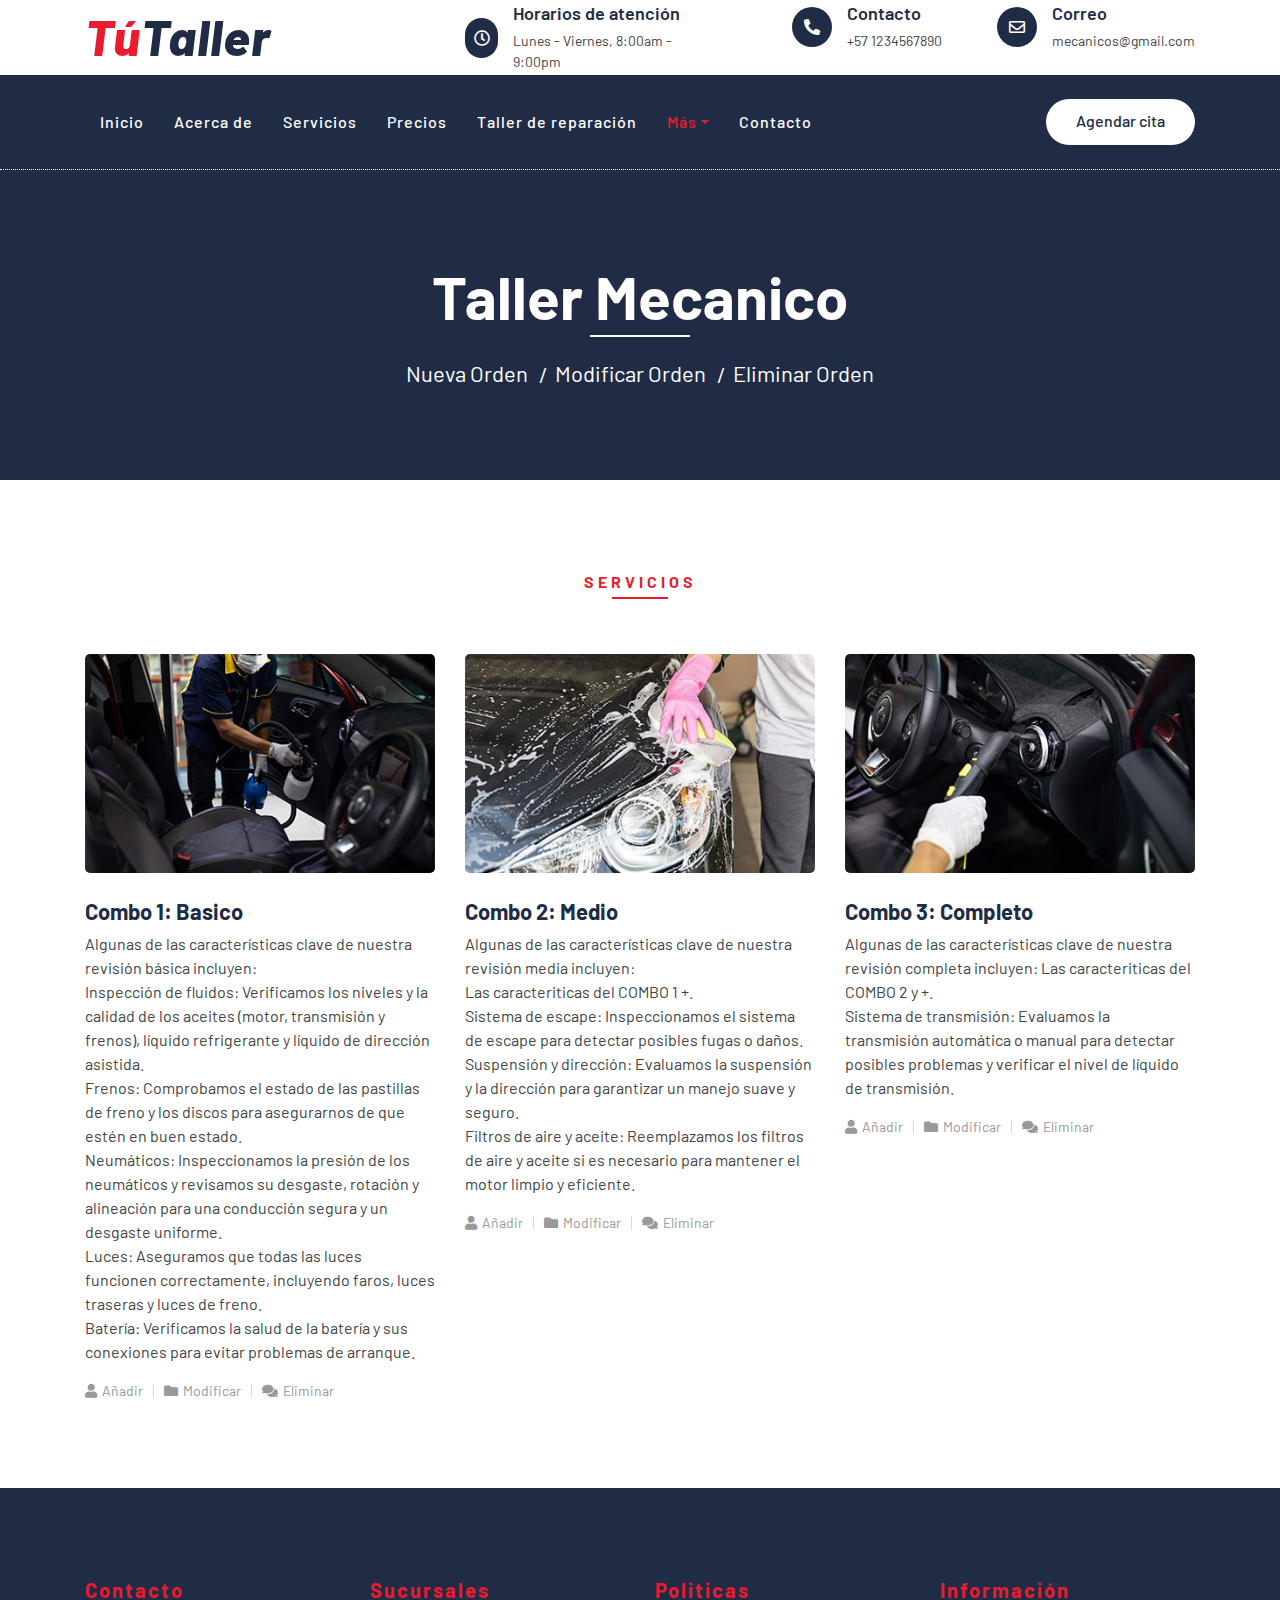
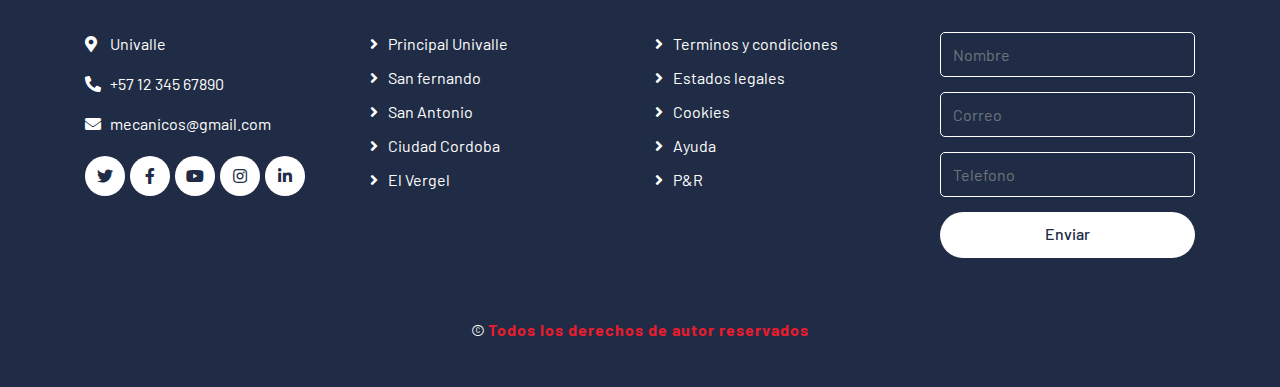
<file: static/JefeDeTaller/JefeDeTaller.html>
<!DOCTYPE html>
<html lang="en">
    <head>
        <meta charset="utf-8">
        <title>Taller de reparación</title>
        <meta content="width=device-width, initial-scale=1.0" name="viewport">
        <meta content="Free Website Template" name="keywords">
        <meta content="Free Website Template" name="description">

        <!-- Favicon -->
        <link href="img/favicon.ico" rel="icon">

        <!-- Google Font -->
        <link href="https://fonts.googleapis.com/css2?family=Barlow:wght@400;500;600;700;800;900&display=swap" rel="stylesheet"> 
        
        <!-- CSS Libraries -->
        <link href="https://stackpath.bootstrapcdn.com/bootstrap/4.4.1/css/bootstrap.min.css" rel="stylesheet">
        <link href="https://cdnjs.cloudflare.com/ajax/libs/font-awesome/5.10.0/css/all.min.css" rel="stylesheet">
        <link href="lib/flaticon/font/flaticon.css" rel="stylesheet">
        <link href="lib/animate/animate.min.css" rel="stylesheet">
        <link href="lib/owlcarousel/assets/owl.carousel.min.css" rel="stylesheet">

        <!-- Template Stylesheet -->
        <link href="css/style.css" rel="stylesheet">
    </head>

    <body>
        <!-- Top Bar Start -->
        <div class="top-bar">
            <div class="container">
                <div class="row align-items-center">
                    <div class="col-lg-4 col-md-12">
                        <div class="logo">
                            <a href="blog.html">
                                <h1>Tú<span>Taller </span></h1>
                                <!-- <img src="img/logo.jpg" alt="Logo"> -->
                            </a>
                        </div>
                    </div>
                    <div class="col-lg-8 col-md-7 d-none d-lg-block">
                        <div class="row">
                            <div class="col-4">
                                <div class="top-bar-item">
                                    <div class="top-bar-icon">
                                        <i class="far fa-clock"></i>
                                    </div>
                                    <div class="top-bar-text">
                                        <h3>Horarios de atención</h3>
                                        <p>Lunes - Viernes, 8:00am - 9:00pm</p>
                                    </div>
                                </div>
                            </div>
                            <div class="col-4">
                                <div class="top-bar-item">
                                    <div class="top-bar-icon">
                                        <i class="fa fa-phone-alt"></i>
                                    </div>
                                    <div class="top-bar-text">
                                        <h3>Contacto</h3>
                                        <p>+57 1234567890</p>
                                    </div>
                                </div>
                            </div>
                            <div class="col-4">
                                <div class="top-bar-item">
                                    <div class="top-bar-icon">
                                        <i class="far fa-envelope"></i>
                                    </div>
                                    <div class="top-bar-text">
                                        <h3>Correo</h3>
                                        <p>mecanicos@gmail.com</p>
                                    </div>
                                </div>
                            </div>
                        </div>
                    </div>
                </div>
            </div>
        </div>
        <!-- Top Bar End -->

        <!-- Nav Bar Start -->
        <div class="nav-bar">
            <div class="container">
                <nav class="navbar navbar-expand-lg bg-dark navbar-dark">
                    <a href="#" class="navbar-brand">MENU</a>
                    <button type="button" class="navbar-toggler" data-toggle="collapse" data-target="#navbarCollapse">
                        <span class="navbar-toggler-icon"></span>
                    </button>

                    <div class="collapse navbar-collapse justify-content-between" id="navbarCollapse">
                        <div class="navbar-nav mr-auto">
                            <a href="blog.html" class="nav-item nav-link">Inicio</a>
                            <a href="blog.html" class="nav-item nav-link">Acerca de</a>
                            <a href="blog.html" class="nav-item nav-link">Servicios</a>
                            <a href="blog.html" class="nav-item nav-link">Precios</a>
                            <a href="blog.html" class="nav-item nav-link">Taller de reparación</a>
                            <div class="nav-item dropdown">
                                <a href="#" class="nav-link dropdown-toggle active" data-toggle="dropdown">Más</a>
                                <div class="dropdown-menu">
                                    <a href="blog.html" class="dropdown-item">Vehiculos</a>
                                    <a href="blog.html" class="dropdown-item">Repuestos</a>
                                    <a href="blog.html" class="dropdown-item">Mecanicos</a>
                                    <a href="blog.html" class="dropdown-item">Estado del Vehiculo</a>
                                </div>
                            </div>
                            <a href="blog.html" class="nav-item nav-link">Contacto</a>
                        </div>
                        <div class="ml-auto">
                            <a class="btn btn-custom" href="#">Agendar cita</a>
                        </div>
                    </div>
                </nav>
            </div>
        </div>
        <!-- Nav Bar End -->
        
        
        <!-- Page Header Start -->
        <div class="page-header">
            <div class="container">
                <div class="row">
                    <div class="col-12">
                        <h2>Taller Mecanico</h2>
                    </div>
                    <div class="col-12">
                        <a href="">Nueva Orden</a>
                        <a href="">Modificar Orden</a>
                        <a href="">Eliminar Orden</a>
                    </div>
                </div>
            </div>
        </div>
        <!-- Page Header End -->
        
        
        <!-- Blog Start -->
        <div class="blog">
            <div class="container">
                <div class="section-header text-center">
                    <p>Servicios</p>
                    <h2></h2>
                </div>
                <div class="row">
                    <div class="col-lg-4">
                        <div class="blog-item">
                            <div class="blog-img">
                                <img src="img/blog-1.jpg" alt="Image">
                                <div class="meta-date">
                                    <span>01</span>
                                    <strong>Jan</strong>
                                    <span>2045</span>
                                </div>
                            </div>
                            <div class="blog-text">
                                <h3><a href="#">Combo 1: Basico</a></h3>
                                <p>
                                 Algunas de las características clave de nuestra revisión básica incluyen:<br>
                                 Inspección de fluidos: Verificamos los niveles y la calidad de los aceites (motor, transmisión y frenos), líquido refrigerante y líquido de dirección asistida.<br>
                                 Frenos: Comprobamos el estado de las pastillas de freno y los discos para asegurarnos de que estén en buen estado.<br>
                                 Neumáticos: Inspeccionamos la presión de los neumáticos y revisamos su desgaste, rotación y alineación para una conducción segura y un desgaste uniforme.<br>
                                 Luces: Aseguramos que todas las luces funcionen correctamente, incluyendo faros, luces traseras y luces de freno.<br>
                                 Batería: Verificamos la salud de la batería y sus conexiones para evitar problemas de arranque.<br>
                                </p>
                            </div>
                            <div class="blog-meta">
                                <p><i class="fa fa-user"></i><a href="">Añadir</a></p>
                                <p><i class="fa fa-folder"></i><a href="">Modificar</a></p>
                                <p><i class="fa fa-comments"></i><a href="">Eliminar</a></p>
                            </div>
                        </div>
                    </div>
                    <div class="col-lg-4">
                        <div class="blog-item">
                            <div class="blog-img">
                                <img src="img/blog-2.jpg" alt="Image">
                                <div class="meta-date">
                                    <span>01</span>
                                    <strong>Jan</strong>
                                    <span>2045</span>
                                </div>
                            </div>
                            <div class="blog-text">
                                <h3><a href="#">Combo 2: Medio </a></h3>
                                <p>
                                    Algunas de las características clave de nuestra revisión media incluyen:<br>
                                    Las caracteriticas del COMBO 1 +. <br>
                                    Sistema de escape: Inspeccionamos el sistema de escape para detectar posibles fugas o daños.<br>
                                    Suspensión y dirección: Evaluamos la suspensión y la dirección para garantizar un manejo suave y seguro.<br>
                                    Filtros de aire y aceite: Reemplazamos los filtros de aire y aceite si es necesario para mantener el motor limpio y eficiente.<br>
                                </p>
                            </div>
                            <div class="blog-meta">
                                <p><i class="fa fa-user"></i><a href="">Añadir</a></p>
                                <p><i class="fa fa-folder"></i><a href="">Modificar</a></p>
                                <p><i class="fa fa-comments"></i><a href="">Eliminar</a></p>
                            </div>
                        </div>
                    </div>
                    <div class="col-lg-4">
                        <div class="blog-item">
                            <div class="blog-img">
                                <img src="img/blog-3.jpg" alt="Image">
                                <div class="meta-date">
                                    <span>01</span>
                                    <strong>Jan</strong>
                                    <span>2045</span>
                                </div>
                            </div>
                            <div class="blog-text">
                                <h3><a href="#">Combo 3: Completo</a></h3>
                                <p>
                                    Algunas de las características clave de nuestra revisión completa incluyen:
                                    Las caracteriticas del COMBO 2 y +. <br>
                                    Sistema de transmisión: Evaluamos la transmisión automática o manual para detectar posibles problemas y verificar el nivel de líquido de transmisión.<br>
                                </p>
                            </div>
                            <div class="blog-meta">
                                <p><i class="fa fa-user"></i><a href="">Añadir</a></p>
                                <p><i class="fa fa-folder"></i><a href="">Modificar</a></p>
                                <p><i class="fa fa-comments"></i><a href="">Eliminar</a></p>
                            </div>
                        </div>
                    </div>
                    
                <div class="row">
                    <div class="col-12">
                        <ul class="pagination justify-content-center">
                        </ul> 
                    </div>
                </div>
            </div>
        </div>
        <!-- Blog End -->


        <!-- Footer Start -->
        <div class="footer">
            <div class="container">
                <div class="row">
                    <div class="col-lg-3 col-md-6">
                        <div class="footer-contact">
                            <h2>Contacto</h2>
                            <p><i class="fa fa-map-marker-alt"></i>Univalle </p>
                            <p><i class="fa fa-phone-alt"></i>+57 12 345 67890</p>
                            <p><i class="fa fa-envelope"></i>mecanicos@gmail.com</p>
                            <div class="footer-social">
                                <a class="btn" href=""><i class="fab fa-twitter"></i></a>
                                <a class="btn" href=""><i class="fab fa-facebook-f"></i></a>
                                <a class="btn" href=""><i class="fab fa-youtube"></i></a>
                                <a class="btn" href=""><i class="fab fa-instagram"></i></a>
                                <a class="btn" href=""><i class="fab fa-linkedin-in"></i></a>
                            </div>
                        </div>
                    </div>
                    <div class="col-lg-3 col-md-6">
                        <div class="footer-link">
                            <h2>Sucursales</h2>
                            <a href="">Principal Univalle</a>
                            <a href="">San fernando</a>
                            <a href="">San Antonio</a>
                            <a href="">Ciudad Cordoba</a>
                            <a href="">El Vergel</a>
                        </div>
                    </div>
                    <div class="col-lg-3 col-md-6">
                        <div class="footer-link">
                            <h2>Politicas</h2>
                            <a href="">Terminos y condiciones</a>
                            <a href="">Estados legales</a>
                            <a href="">Cookies</a>
                            <a href="">Ayuda</a>
                            <a href="">P&R</a>
                        </div>
                    </div>
                    <div class="col-lg-3 col-md-6">
                        <div class="footer-newsletter">
                            <h2>Información</h2>
                            <form>
                                <input class="form-control" placeholder="Nombre">
                                <input class="form-control" placeholder="Correo">
                                <input class="form-control" placeholder="Telefono">
                                <button class="btn btn-custom">Enviar</button>
                            </form>
                        </div>
                    </div>
                </div>
            </div>
            <div class="container copyright">
                <p>&copy; <a href="#">Todos los derechos de autor reservados</a></p>
            </div>
        </div>
        <!-- Footer End -->
        
        <!-- Back to top button -->
        <a href="#" class="back-to-top"><i class="fa fa-chevron-up"></i></a>
        
        <!-- Pre Loader -->
        <div id="loader" class="show">
            <div class="loader"></div>
        </div>

        <!-- JavaScript Libraries -->
        <script src="https://code.jquery.com/jquery-3.4.1.min.js"></script>
        <script src="https://stackpath.bootstrapcdn.com/bootstrap/4.4.1/js/bootstrap.bundle.min.js"></script>
        <script src="lib/easing/easing.min.js"></script>
        <script src="lib/owlcarousel/owl.carousel.min.js"></script>
        <script src="lib/waypoints/waypoints.min.js"></script>
        <script src="lib/counterup/counterup.min.js"></script>
        
        <!-- Contact Javascript File -->
        <script src="mail/jqBootstrapValidation.min.js"></script>
        <script src="mail/contact.js"></script>

        <!-- Template Javascript -->
        <script src="js/main.js"></script>
    </body>
</html>
</file>
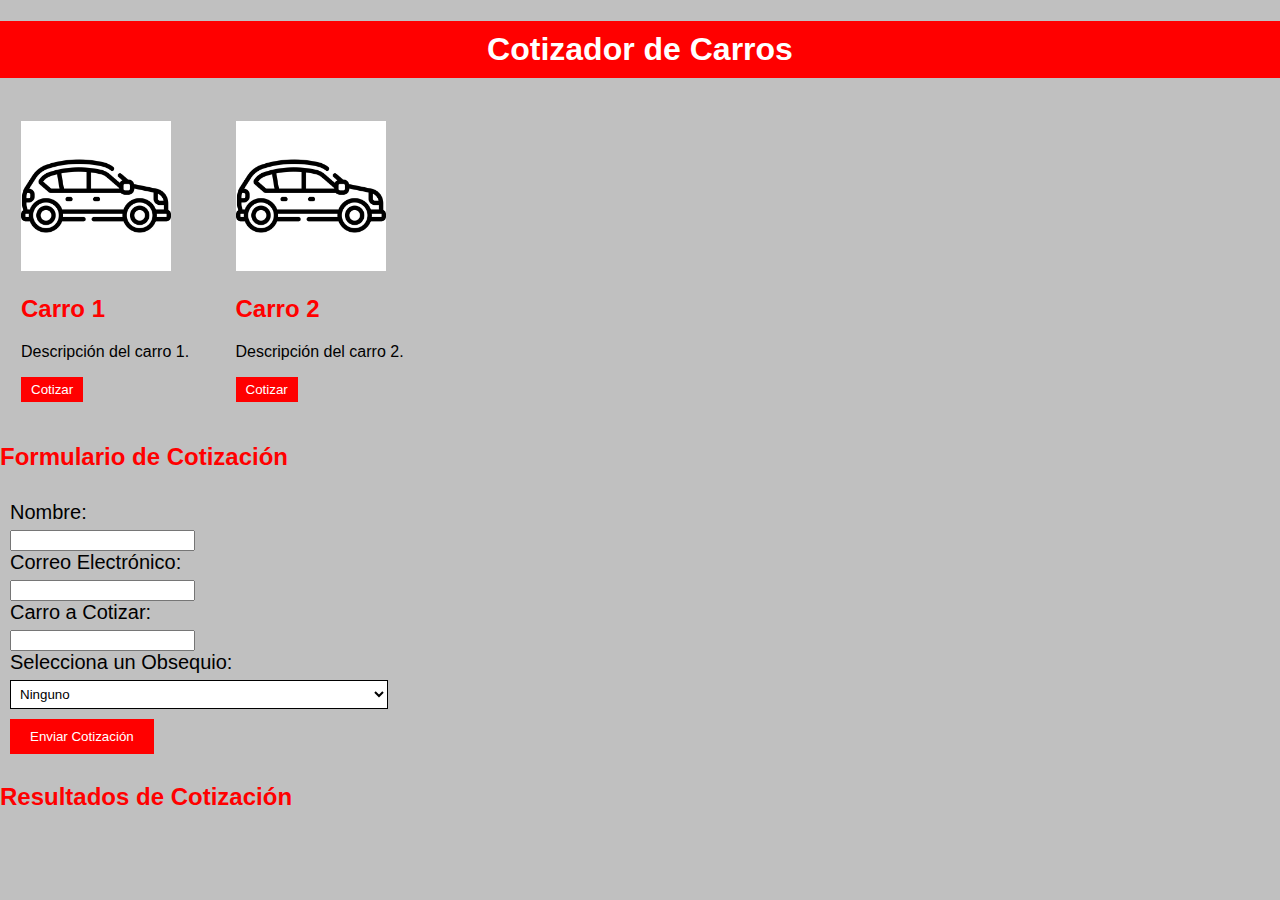
<file: static/pagina Vendedor/pagVendedor.html>
<!DOCTYPE html>
<html>
<head>
    <meta charset="UTF-8">
    <title>Cotizador de Carros</title>
    <link rel="stylesheet" type = "text/css" href="estilo.css">
<body>
    <h1>Cotizador de Carros</h1>

    <!-- Listado de carros con imágenes -->
    <div class="carro">
        <img src="imagenes/carro.jpg" alt="Carro 1">
        <h2>Carro 1</h2>
        <p>Descripción del carro 1.</p>
        <button onclick="cotizar('Carro 1')">Cotizar</button>
    </div>

    <div class="carro">
        <img src="imagenes/carro.jpg" alt="Carro 2">
        <h2>Carro 2</h2>
        <p>Descripción del carro 2.</p>
        <button onclick="cotizar('Carro 2')">Cotizar</button>
    </div>

    <!-- Formulario de cotización -->
    <h2>Formulario de Cotización</h2>
    <form id="cotizacionForm">
        <label for="nombre">Nombre:</label>
        <input type="text" id="nombre" name="nombre" required><br>

        <label for="correo">Correo Electrónico:</label>
        <input type="email" id="correo" name="correo" required><br>

        <label for="carro">Carro a Cotizar:</label>
        <input type="text" id="carroCotizar" name="carroCotizar" readonly><br>

        <!-- Lista desplegable de obsequios -->
        <label for="obsequio">Selecciona un Obsequio:</label>
        <select id="obsequio" name="obsequio">
            <option value="Ninguno">Ninguno</option>
            <option value="Descuento en Accesorios">Descuento en Accesorios</option>
            <option value="Mantenimiento Gratuito por 1 Año">Mantenimiento Gratuito por 1 Año</option>
            <option value="Tarjeta de Combustible">Tarjeta de Combustible</option>
        </select><br>

        <button type="submit">Enviar Cotización</button>
    </form>

    <!-- Resultados de Cotización -->
    <h2>Resultados de Cotización</h2>
    <div id="resultadoCotizacion"></div>

    <script>
        function cotizar(carro) {
            document.getElementById("carroCotizar").value = carro;
        }

        document.getElementById("cotizacionForm").addEventListener("submit", function(event) {
            event.preventDefault();

            const nombre = document.getElementById("nombre").value;
            const correo = document.getElementById("correo").value;
            const carroCotizar = document.getElementById("carroCotizar").value;
            const obsequio = document.getElementById("obsequio").value; // Obtener el obsequio seleccionado

            // Puedes agregar aquí la lógica para enviar la cotización por correo o almacenarla en una base de datos

            const resultadoCotizacion = `Nombre: ${nombre}, Correo Electrónico: ${correo}, Carro a Cotizar: ${carroCotizar}, Obsequio: ${obsequio}`;

            // Mostrar el resultado de la cotización en la página
            document.getElementById("resultadoCotizacion").innerHTML = resultadoCotizacion;
        });
    </script>
</body>
<html>
</file>
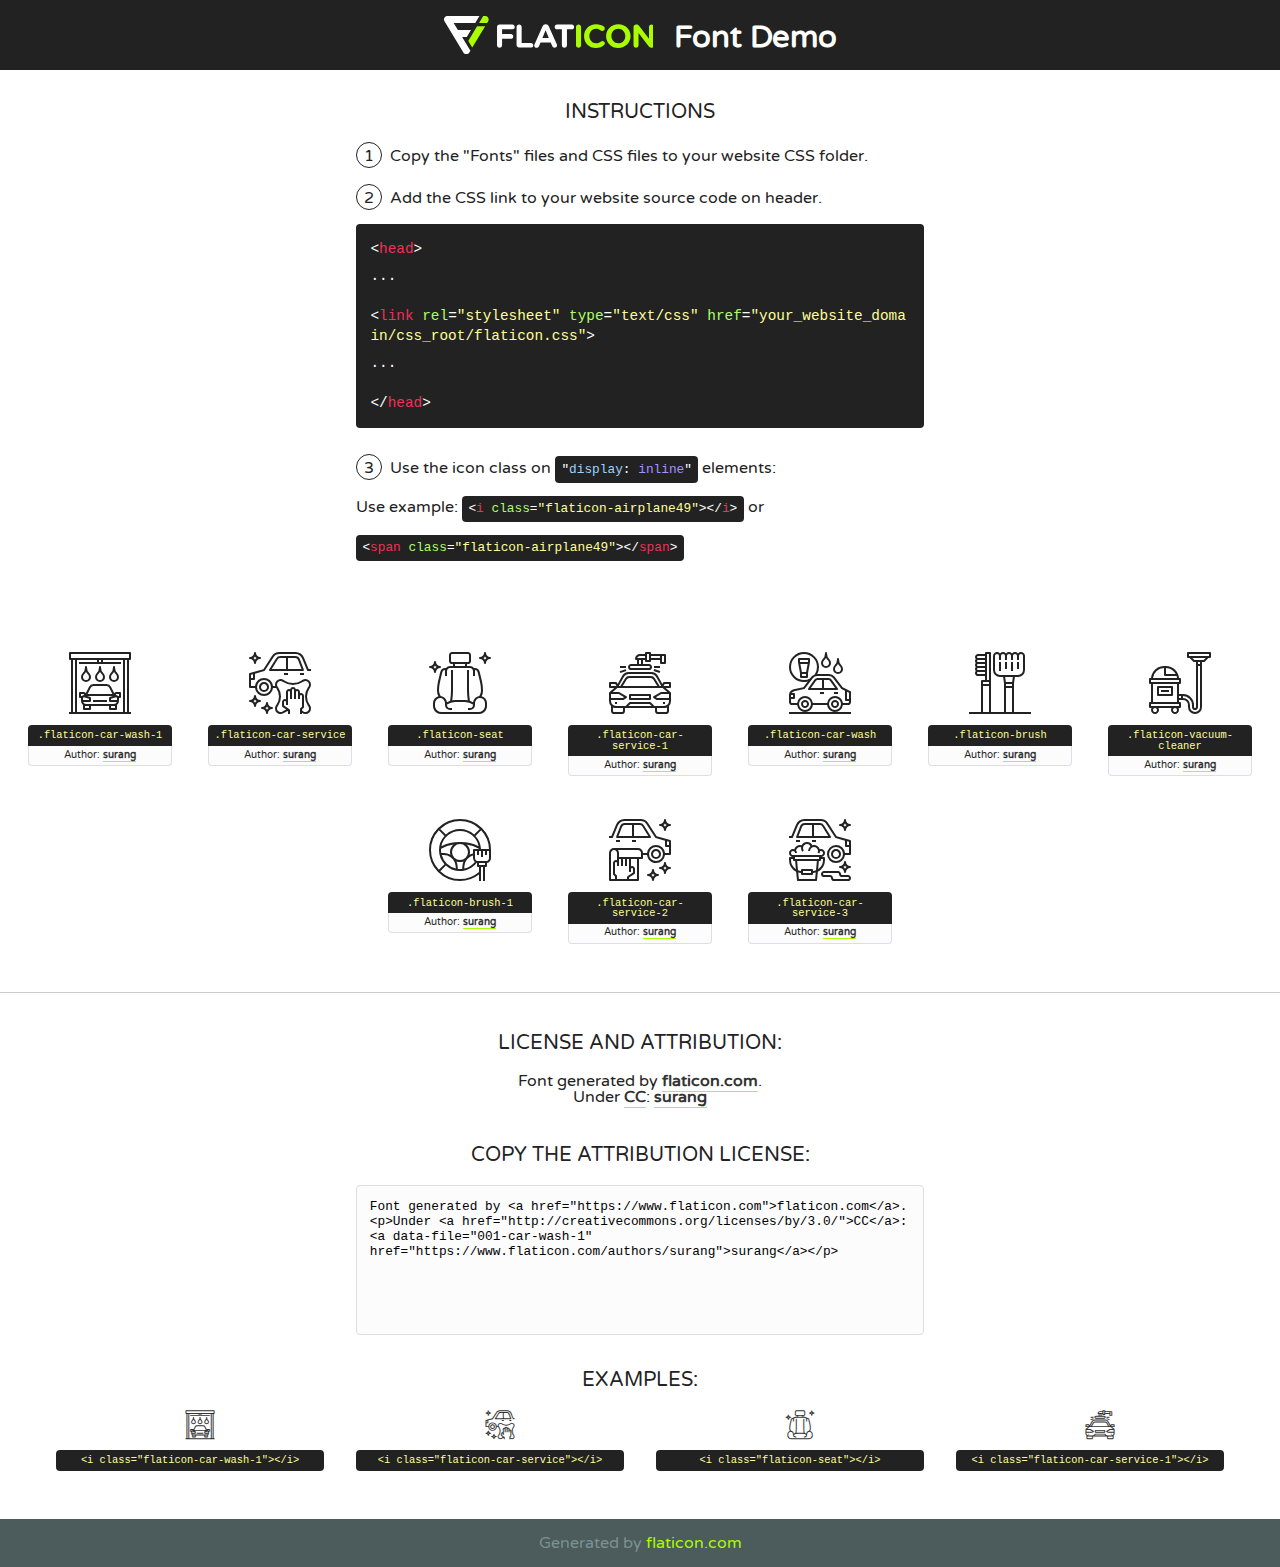
<file: static/JefeDeTaller/lib/flaticon/font/flaticon.html>
<!DOCTYPE html>
<!--
  Flaticon icon font: Flaticon
  Creation date: 11/10/2020 08:08
-->
<html>
<!DOCTYPE html>
<html>

<head>
    <title>Flaticon WebFont</title>
    <link href="http://fonts.googleapis.com/css?family=Varela+Round" rel="stylesheet" type="text/css" />
    <link rel="stylesheet" type="text/css" href="flaticon.css">
    <meta charset="UTF-8">
    <style>
    html, body, div, span, applet, object, iframe,
    h1, h2, h3, h4, h5, h6, p, blockquote, pre,
    a, abbr, acronym, address, big, cite, code,
    del, dfn, em, img, ins, kbd, q, s, samp,
    small, strike, strong, sub, sup, tt, var,
    b, u, i, center,
    dl, dt, dd, ol, ul, li,
    fieldset, form, label, legend,
    table, caption, tbody, tfoot, thead, tr, th, td,
    article, aside, canvas, details, embed, 
    figure, figcaption, footer, header, hgroup, 
    menu, nav, output, ruby, section, summary,
    time, mark, audio, video {
        margin: 0;
        padding: 0;
        border: 0;
        font-size: 100%;
        font: inherit;
        vertical-align: baseline;
    }
    /* HTML5 display-role reset for older browsers */
    article, aside, details, figcaption, figure, 
    footer, header, hgroup, menu, nav, section {
        display: block;
    }
    body {
        line-height: 1;
    }
    ol, ul {
        list-style: none;
    }
    blockquote, q {
        quotes: none;
    }
    blockquote:before, blockquote:after,
    q:before, q:after {
        content: '';
        content: none;
    }
    table {
        border-collapse: collapse;
        border-spacing: 0;
    }
    body {
        font-family: 'Varela Round', Helvetica, Arial, sans-serif;
        font-size: 16px;
        color: #222;
    }
    a {
        color: #333;
        border-bottom: 1px solid #a9fd00;
        font-weight: bold;
        text-decoration: none;
    }
    * {
        -moz-box-sizing: border-box;
        -webkit-box-sizing: border-box;
        box-sizing: border-box;
        margin: 0;
        padding: 0;
    }
    [class^="flaticon-"]:before, [class*=" flaticon-"]:before, [class^="flaticon-"]:after, [class*=" flaticon-"]:after {
        font-family: Flaticon;
        font-size: 30px;
        font-style: normal;
        margin-left: 20px;
        color: #333;
    }
    .wrapper {
        max-width: 600px;
        margin: auto;
        padding: 0 1em;
    }
    .title {
        font-size: 1.25em;
        text-align: center;
        margin-bottom: 1em;
        text-transform: uppercase;
    }
    header {
        text-align: center;
        background-color: #222;
        color: #fff;
        padding: 1em;
    }
    header .logo {
        width: 210px;
        height: 38px;
        display: inline-block;
        vertical-align: middle;
        margin-right: 1em;
        border: none;
    }
    header strong {
        font-size: 1.95em;
        font-weight: bold;
        vertical-align: middle;
        margin-top: 5px;
        display: inline-block;
    }
    .demo {
        margin: 2em auto;
        line-height: 1.25em;
    }
    .demo ul li {
        margin-bottom: 1em;
    }
    .demo ul li .num {
        color: #222;
        border-radius: 20px;
        display: inline-block;
        width: 26px;
        padding: 3px;
        height: 26px;
        text-align: center;
        margin-right: 0.5em;
        border: 1px solid #222;
    }
    .demo ul li code {
        background-color: #222;
        border-radius: 4px;
        padding: 0.25em 0.5em;
        display: inline-block;
        color: #fff;
        font-family: Consolas,Monaco,Lucida Console,Liberation Mono,DejaVu Sans Mono,Bitstream Vera Sans Mono,Courier New, monospace;
        font-weight: lighter;
        margin-top: 1em;
        font-size: 0.8em;
        word-break: break-all;
    }
    .demo ul li code.big {
        padding: 1em;
        font-size: 0.9em;
    }
    .demo ul li code .red {
        color: #EF3159;
    }
    .demo ul li code .green {
        color: #ACFF65;
    }
    .demo ul li code .yellow {
        color: #FFFF99;
    }
    .demo ul li code .blue {
        color: #99D3FF;
    }
    .demo ul li code .purple {
        color: #A295FF;
    }
    .demo ul li code .dots {
        margin-top: 0.5em;
        display: block;
    }
    #glyphs {
        border-bottom: 1px solid #ccc;
        padding: 2em 0;
        text-align: center;
    }
    .glyph {
        display: inline-block;
        width: 9em;
        margin: 1em;
        text-align: center;
        vertical-align: top;
        background: #FFF;
    }
    .glyph .glyph-icon {
        padding: 10px;
        display: block;
        font-family:"Flaticon";
        font-size: 64px;
        line-height: 1;
    }
    .glyph .glyph-icon:before {
        font-size: 64px;
        color: #222;
        margin-left: 0;
    }
    .class-name {
        font-size: 0.65em;
        background-color: #222;
        color: #fff;
        border-radius: 4px 4px 0 0;
        padding: 0.5em;
        color: #FFFF99;
        font-family: Consolas,Monaco,Lucida Console,Liberation Mono,DejaVu Sans Mono,Bitstream Vera Sans Mono,Courier New, monospace;
    }
    .author-name {
        font-size: 0.6em;
        background-color: #fcfcfd;
        border: 1px solid #DEDEE4;
        border-top: 0;
        border-radius: 0 0 4px 4px;
        padding: 0.5em;
    }
    .class-name:last-child {
        font-size: 10px;
        color:#888;
    }
    .class-name:last-child a {
        font-size: 10px;
        color:#555;
    }
    .class-name:last-child a:hover {
        color:#a9fd00;
    }
    .glyph > input {
        display: block;
        width: 100px;
        margin: 5px auto;
        text-align: center;
        font-size: 12px;
        cursor: text;
    }
    .glyph > input.icon-input {
        font-family:"Flaticon";
        font-size: 16px;
        margin-bottom: 10px;
    }
    .attribution .title {
        margin-top: 2em;
    }
    .attribution textarea {
        background-color: #fcfcfd;
        padding: 1em;
        border: none;
        box-shadow: none;
        border: 1px solid #DEDEE4;
        border-radius: 4px;
        resize: none;
        width: 100%;
        height: 150px;
        font-size: 0.8em;
        font-family: Consolas,Monaco,Lucida Console,Liberation Mono,DejaVu Sans Mono,Bitstream Vera Sans Mono,Courier New, monospace;
        -webkit-appearance: none;
    }
    .iconsuse {
        margin: 2em auto;
        text-align: center;
        max-width: 1200px;
    }
    .iconsuse:after {
        content: '';
        display: table;
        clear: both;
    }
    .iconsuse .image {
        float: left;
        width: 25%;
        padding: 0 1em;
    }
    .iconsuse .image p {
        margin-bottom: 1em;
    }
    .iconsuse .image span {
        display: block;
        font-size: 0.65em;
        background-color: #222;
        color: #fff;
        border-radius: 4px;
        padding: 0.5em;
        color: #FFFF99;
        margin-top: 1em;
        font-family: Consolas,Monaco,Lucida Console,Liberation Mono,DejaVu Sans Mono,Bitstream Vera Sans Mono,Courier New, monospace;
    }
    #footer {
        text-align: center;
        background-color: #4C5B5C;
        color: #7c9192;
        padding: 1em;
    }
    #footer a {
        border: none;
        color: #a9fd00;
        font-weight: normal;
    }
    @media (max-width: 960px) {
        .iconsuse .image {
            width: 50%;
        }
    }
    @media (max-width: 560px) {
        .iconsuse .image {
            width: 100%;
        }
    }
    </style>
</head>

<body class="characters-off">

    <header>
        <a href="https://www.flaticon.com" target="_blank" class="logo">
            <svg version="1.1" xmlns="http://www.w3.org/2000/svg" xmlns:xlink="http://www.w3.org/1999/xlink" xmlns:a="http://ns.adobe.com/AdobeSVGViewerExtensions/3.0/" viewBox="0 0 560.875 102.036" enable-background="new 0 0 560.875 102.036" xml:space="preserve">
                <defs>
                </defs>
                <g>
                    <g class="letters">
                        <path fill="#ffffff" d="M141.596,29.675c0-3.777,2.985-6.767,6.764-6.767h34.438c3.426,0,6.15,2.728,6.15,6.15
                        c0,3.43-2.724,6.149-6.15,6.149h-27.674v13.091h23.719c3.429,0,6.151,2.724,6.151,6.15c0,3.43-2.723,6.149-6.151,6.149h-23.719
                        v17.574c0,3.773-2.986,6.761-6.764,6.761c-3.779,0-6.764-2.989-6.764-6.761V29.675z"></path>
                        <path fill="#ffffff" d="M193.844,29.149c0-3.781,2.985-6.767,6.764-6.767c3.776,0,6.763,2.985,6.763,6.767v42.957h25.039
                        c3.426,0,6.149,2.726,6.149,6.153c0,3.425-2.723,6.15-6.149,6.15h-31.802c-3.779,0-6.764-2.986-6.764-6.768V29.149z"></path>
                        <path fill="#ffffff" d="M241.891,75.71l21.438-48.407c1.492-3.341,4.215-5.357,7.906-5.357h0.792
                        c3.686,0,6.323,2.017,7.815,5.357l21.439,48.407c0.436,0.967,0.701,1.845,0.701,2.723c0,3.602-2.809,6.501-6.414,6.501
                        c-3.161,0-5.269-1.845-6.499-4.655l-4.132-9.661h-27.059l-4.301,10.102c-1.144,2.631-3.426,4.214-6.237,4.214
                        c-3.517,0-6.24-2.81-6.24-6.325C241.1,77.64,241.451,76.677,241.891,75.71z M279.932,58.666l-8.521-20.297l-8.526,20.297H279.932
                        z"></path>
                        <path fill="#ffffff" d="M314.864,35.387H301.86c-3.429,0-6.239-2.813-6.239-6.238c0-3.429,2.811-6.24,6.239-6.24h39.533
                        c3.426,0,6.237,2.811,6.237,6.24c0,3.425-2.811,6.238-6.237,6.238h-13.001v42.785c0,3.773-2.99,6.761-6.764,6.761
                        c-3.779,0-6.764-2.989-6.764-6.761V35.387z"></path>
                        <path fill="#A9FD00" d="M352.615,29.149c0-3.781,2.985-6.767,6.767-6.767c3.774,0,6.761,2.985,6.761,6.767v49.024
                        c0,3.773-2.987,6.761-6.761,6.761c-3.781,0-6.767-2.989-6.767-6.761V29.149z"></path>
                        <path fill="#A9FD00" d="M374.132,53.836v-0.179c0-17.481,13.178-31.801,32.065-31.801c9.22,0,15.459,2.458,20.557,6.238
                        c1.402,1.054,2.637,2.985,2.637,5.357c0,3.692-2.985,6.59-6.681,6.59c-1.845,0-3.071-0.702-4.044-1.319
                        c-3.776-2.813-7.729-4.393-12.562-4.393c-10.364,0-17.831,8.611-17.831,19.154v0.173c0,10.542,7.291,19.329,17.831,19.329
                        c5.715,0,9.492-1.756,13.359-4.834c1.049-0.874,2.458-1.491,4.039-1.491c3.429,0,6.325,2.813,6.325,6.236
                        c0,2.106-1.056,3.78-2.282,4.834c-5.539,4.834-12.036,7.733-21.878,7.733C387.572,85.464,374.132,71.493,374.132,53.836z"></path>
                        <path fill="#A9FD00" d="M433.009,53.836v-0.179c0-17.481,13.79-31.801,32.766-31.801c18.981,0,32.592,14.143,32.592,31.628v0.173
                        c0,17.483-13.785,31.807-32.769,31.807C446.625,85.464,433.009,71.32,433.009,53.836z M484.224,53.836v-0.179
                        c0-10.539-7.725-19.326-18.626-19.326c-10.893,0-18.449,8.611-18.449,19.154v0.173c0,10.542,7.73,19.329,18.626,19.329
                        C476.676,72.986,484.224,64.378,484.224,53.836z"></path>
                        <path fill="#A9FD00" d="M506.233,29.321c0-3.774,2.99-6.763,6.767-6.763h1.401c3.252,0,5.183,1.583,7.029,3.953l26.093,34.265
                        V29.059c0-3.692,2.99-6.677,6.681-6.677c3.683,0,6.671,2.985,6.671,6.677v48.934c0,3.78-2.987,6.765-6.764,6.765h-0.436
                        c-3.257,0-5.188-1.581-7.034-3.953l-27.056-35.492v32.944c0,3.687-2.985,6.676-6.678,6.676c-3.683,0-6.673-2.989-6.673-6.676
                        V29.321z"></path>
                    </g>
                    <g class="insignia">
                        <path fill="#ffffff" d="M48.372,56.137h12.517l11.156-18.537H37.186L25.688,18.539h57.825L94.668,0H9.271
                        C5.925,0,2.842,1.801,1.198,4.716c-1.644,2.907-1.593,6.482,0.134,9.343l50.38,83.501c1.678,2.781,4.689,4.476,7.938,4.476
                        c3.246,0,6.257-1.695,7.935-4.476l2.898-4.804L48.372,56.137z"></path>
                        <g class="i">
                            <path fill="#A9FD00" d="M93.575,18.539h0.031v0.004l21.652,0.004l2.705-4.488c1.727-2.861,1.778-6.436,0.133-9.343
                            C116.454,1.801,113.371,0,110.026,0h-5.294L93.575,18.539z"></path>
                            <polygon fill="#A9FD00" points="88.291,27.356 64.725,66.486 75.519,84.404 109.942,27.356"></polygon>
                        </g>
                    </g>
                </g>
            </svg>
        </a>
        <strong>Font Demo</strong>
    </header>


    <section class="demo wrapper">

        <p class="title">Instructions</p>

        <ul>
            <li>
                <span class="num">1</span>Copy the "Fonts" files and CSS files to your website CSS folder.
            </li>
            <li>
                <span class="num">2</span>Add the CSS link to your website source code on header.
                <code class="big">
                    &lt;<span class="red">head</span>&gt;
                    <br/><span class="dots">...</span>
                    <br/>&lt;<span class="red">link</span> <span class="green">rel</span>=<span class="yellow">"stylesheet"</span> <span class="green">type</span>=<span class="yellow">"text/css"</span> <span class="green">href</span>=<span class="yellow">"your_website_domain/css_root/flaticon.css"</span>&gt;
                    <br/><span class="dots">...</span>
                    <br/>&lt;/<span class="red">head</span>&gt;
                </code>
            </li>

            <li>
                <p>
                    <span class="num">3</span>Use the icon class on <code>"<span class="blue">display</span>:<span class="purple"> inline</span>"</code> elements:
                    <br />
                    Use example: <code>&lt;<span class="red">i</span> <span class="green">class</span>=<span class="yellow">&quot;flaticon-airplane49&quot;</span>&gt;&lt;/<span class="red">i</span>&gt;</code> or <code>&lt;<span class="red">span</span> <span class="green">class</span>=<span class="yellow">&quot;flaticon-airplane49&quot;</span>&gt;&lt;/<span class="red">span</span>&gt;</code>
            </li>
        </ul>

    </section>




   <section id="glyphs">          
    
      
        <div class="glyph"><div class="glyph-icon flaticon-car-wash-1"></div>
            <div class="class-name">.flaticon-car-wash-1</div>
            <div class="author-name">Author: <a data-file="001-car-wash-1" href="https://www.flaticon.com/authors/surang">surang</a> </div> 
        </div>        
        
        <div class="glyph"><div class="glyph-icon flaticon-car-service"></div>
            <div class="class-name">.flaticon-car-service</div>
            <div class="author-name">Author: <a data-file="002-car-service" href="https://www.flaticon.com/authors/surang">surang</a> </div> 
        </div>        
        
        <div class="glyph"><div class="glyph-icon flaticon-seat"></div>
            <div class="class-name">.flaticon-seat</div>
            <div class="author-name">Author: <a data-file="003-seat" href="https://www.flaticon.com/authors/surang">surang</a> </div> 
        </div>        
        
        <div class="glyph"><div class="glyph-icon flaticon-car-service-1"></div>
            <div class="class-name">.flaticon-car-service-1</div>
            <div class="author-name">Author: <a data-file="004-car-service-1" href="https://www.flaticon.com/authors/surang">surang</a> </div> 
        </div>        
        
        <div class="glyph"><div class="glyph-icon flaticon-car-wash"></div>
            <div class="class-name">.flaticon-car-wash</div>
            <div class="author-name">Author: <a data-file="005-car-wash" href="https://www.flaticon.com/authors/surang">surang</a> </div> 
        </div>        
        
        <div class="glyph"><div class="glyph-icon flaticon-brush"></div>
            <div class="class-name">.flaticon-brush</div>
            <div class="author-name">Author: <a data-file="006-brush" href="https://www.flaticon.com/authors/surang">surang</a> </div> 
        </div>        
        
        <div class="glyph"><div class="glyph-icon flaticon-vacuum-cleaner"></div>
            <div class="class-name">.flaticon-vacuum-cleaner</div>
            <div class="author-name">Author: <a data-file="007-vacuum-cleaner" href="https://www.flaticon.com/authors/surang">surang</a> </div> 
        </div>        
        
        <div class="glyph"><div class="glyph-icon flaticon-brush-1"></div>
            <div class="class-name">.flaticon-brush-1</div>
            <div class="author-name">Author: <a data-file="008-brush-1" href="https://www.flaticon.com/authors/surang">surang</a> </div> 
        </div>        
        
        <div class="glyph"><div class="glyph-icon flaticon-car-service-2"></div>
            <div class="class-name">.flaticon-car-service-2</div>
            <div class="author-name">Author: <a data-file="009-car-service-2" href="https://www.flaticon.com/authors/surang">surang</a> </div> 
        </div>        
        
        <div class="glyph"><div class="glyph-icon flaticon-car-service-3"></div>
            <div class="class-name">.flaticon-car-service-3</div>
            <div class="author-name">Author: <a data-file="010-car-service-3" href="https://www.flaticon.com/authors/surang">surang</a> </div> 
        </div>        
        

    </section>



    <section class="attribution wrapper"   style="text-align:center;">

      <div class="title">License and attribution:</div><div class="attrDiv">Font generated by <a href="https://www.flaticon.com">flaticon.com</a>. <div><p>Under <a href="http://creativecommons.org/licenses/by/3.0/">CC</a>: <a data-file="001-car-wash-1" href="https://www.flaticon.com/authors/surang">surang</a></p>  </div>
      </div>
      <div class="title">Copy the Attribution License:</div>

    <textarea onclick="this.focus();this.select();">Font generated by &lt;a href=&quot;https://www.flaticon.com&quot;&gt;flaticon.com&lt;/a&gt;. <p>Under <a href="http://creativecommons.org/licenses/by/3.0/">CC</a>: <a data-file="001-car-wash-1" href="https://www.flaticon.com/authors/surang">surang</a></p>  
     </textarea>

    </section>

    <section class="iconsuse">

          <div class="title">Examples:</div>            
             
            <div class="image">
                <p>
                    <i class="glyph-icon flaticon-car-wash-1"></i> 
                    <span>&lt;i class=&quot;flaticon-car-wash-1&quot;&gt;&lt;/i&gt;</span>
                </p>
            </div>
            
            <div class="image">
                <p>
                    <i class="glyph-icon flaticon-car-service"></i> 
                    <span>&lt;i class=&quot;flaticon-car-service&quot;&gt;&lt;/i&gt;</span>
                </p>
            </div>
            
            <div class="image">
                <p>
                    <i class="glyph-icon flaticon-seat"></i> 
                    <span>&lt;i class=&quot;flaticon-seat&quot;&gt;&lt;/i&gt;</span>
                </p>
            </div>
            
            <div class="image">
                <p>
                    <i class="glyph-icon flaticon-car-service-1"></i> 
                    <span>&lt;i class=&quot;flaticon-car-service-1&quot;&gt;&lt;/i&gt;</span>
                </p>
            </div>
                       
        </div>
                            
    </section>

<div id="footer">
    <div>Generated by <a href="https://www.flaticon.com">flaticon.com</a>
    </div>
</div>



</body>
</html>
</file>
<file: static/JefeDeTaller/lib/flaticon/font/flaticon.css>
/*
  	Flaticon icon font: Flaticon
  	Creation date: 11/10/2020 08:08
  	*/

@font-face {
  font-family: "Flaticon";
  src: url("./Flaticon.eot");
  src: url("./Flaticon.eot?#iefix") format("embedded-opentype"),
       url("./Flaticon.woff2") format("woff2"),
       url("./Flaticon.woff") format("woff"),
       url("./Flaticon.ttf") format("truetype"),
       url("./Flaticon.svg#Flaticon") format("svg");
  font-weight: normal;
  font-style: normal;
}

@media screen and (-webkit-min-device-pixel-ratio:0) {
  @font-face {
    font-family: "Flaticon";
    src: url("./Flaticon.svg#Flaticon") format("svg");
  }
}

[class^="flaticon-"]:before, [class*=" flaticon-"]:before,
[class^="flaticon-"]:after, [class*=" flaticon-"]:after {   
  font-family: Flaticon;
        font-size: 20px;
font-style: normal;
margin-left: 20px;
}

.flaticon-car-wash-1:before { content: "\f100"; }
.flaticon-car-service:before { content: "\f101"; }
.flaticon-seat:before { content: "\f102"; }
.flaticon-car-service-1:before { content: "\f103"; }
.flaticon-car-wash:before { content: "\f104"; }
.flaticon-brush:before { content: "\f105"; }
.flaticon-vacuum-cleaner:before { content: "\f106"; }
.flaticon-brush-1:before { content: "\f107"; }
.flaticon-car-service-2:before { content: "\f108"; }
.flaticon-car-service-3:before { content: "\f109"; }
</file>
<file: static/JefeDeTaller/css/style.css>
/*******************************/
/********* General CSS *********/
/*******************************/
body {
    color: #444444;
    font-weight: 400;
    background: #ffffff;
    font-family: 'Barlow', sans-serif;
}

h1,
h2, 
h3, 
h4,
h5, 
h6 {
    color: #202C45;
}

a {
    color: #202C45;
    transition: .3s;
}

a:hover,
a:active,
a:focus {
    color: #E81C2E;
    outline: none;
    text-decoration: none;
}

.btn.btn-custom {
    padding: 10px 30px 12px 30px;
    text-align: center; 
    font-size: 16px;
    font-weight: 500;
    color: #ffffff;
    background: #E81C2E;
    border: none;
    border-radius: 60px;
    box-shadow: inset 0 0 0 0 #202C45;
    transition: ease-out 0.5s;
    -webkit-transition: ease-out 0.5s;
    -moz-transition: ease-out 0.5s;
}

.btn.btn-custom:hover {
    color: #E81C2E;
    background: #202C45;
    box-shadow: inset 200px 0 0 0 #202C45;
}

.btn:focus,
.form-control:focus {
    box-shadow: none;
}

.container-fluid {
    max-width: 1366px;
}

[class^="flaticon-"]:before, [class*=" flaticon-"]:before,
[class^="flaticon-"]:after, [class*=" flaticon-"]:after {   
    font-size: inherit;
    margin-left: 0;
}


/**********************************/
/****** Loader & Back to Top ******/
/**********************************/
#loader {
    position: fixed;
    top: 0;
    right: 0;
    bottom: 0;
    left: 0;
    display: flex;
    align-items: center;
    justify-content: center;
    background: #ffffff;
    opacity: 0;
    visibility: hidden;
    -webkit-transition: opacity .3s ease-out, visibility 0s linear .3s;
    -o-transition: opacity .3s ease-out, visibility 0s linear .3s;
    transition: opacity .3s ease-out, visibility 0s linear .3s;
    z-index: 999;
}

#loader.show {
    -webkit-transition: opacity .6s ease-out, visibility 0s linear 0s;
    -o-transition: opacity .6s ease-out, visibility 0s linear 0s;
    transition: opacity .6s ease-out, visibility 0s linear 0s;
    visibility: visible;
    opacity: 1;
}

#loader .loader {
    position: relative;
    width: 45px;
    height: 45px;
    border: 5px solid #dddddd;
    border-top: 5px solid #E81C2E;
    border-radius: 50%;
    -webkit-animation: spin 2s linear infinite;
    animation: spin 2s linear infinite;
}

@-webkit-keyframes spin {
    0% { -webkit-transform: rotate(0deg); }
    100% { -webkit-transform: rotate(360deg); }
}

@keyframes spin {
    0% { transform: rotate(0deg); }
    100% { transform: rotate(360deg); }
}

.back-to-top {
    position: fixed;
    display: none;
    width: 44px;
    height: 44px;
    text-align: center;
    line-height: 1;
    font-size: 22px;
    right: 15px;
    bottom: 15px;
    transition: .5s;
    background: #E81C2E;
    border-radius: 44px;
    z-index: 9;
}

.back-to-top i {
    color: #ffffff;
    padding-top: 10px;
}

.back-to-top:hover {
    background: #202C45;
}


/**********************************/
/********** Top Bar CSS ***********/
/**********************************/
.top-bar {
    position: relative;
    height: 75px;
    display: flex;
    align-items: center;
    background: #ffffff;
}

.top-bar .logo {
    text-align: left;
    overflow: hidden;
}

.top-bar .logo h1 {
    margin: -4px 0 0 0;
    color: #E81C2E;
    font-size: 50px;
    line-height: 50px;
    font-weight: 800;
    letter-spacing: 1px;
    font-style: italic;
}

.top-bar .logo h1 span {
    color: #202C45;
}

.top-bar .logo img {
    max-width: 100%;
    max-height: 60px;
}

.top-bar .top-bar-item {
    display: flex;
    align-items: center;
    justify-content: flex-end;
}

.top-bar .top-bar-icon {
    width: 40px;
    height: 40px;
    display: flex;
    align-items: center;
    justify-content: center;
    background: #202C45;
    border-radius: 40px;
}

.top-bar .top-bar-icon i {
    margin: 0;
    color: #ffffff;
    font-size: 16px;
}

.top-bar .top-bar-text {
    padding-left: 15px;
}

.top-bar .top-bar-text h3 {
    margin: 0 0 5px 0;
    font-size: 18px;
    font-weight: 600;
}

.top-bar .top-bar-text p {
    margin: 0;
    font-size: 14px;
    font-weight: 400;
}

@media (max-width: 991.98px) {
    .top-bar .logo {
        text-align: center;
    }
}


/**********************************/
/*********** Nav Bar CSS **********/
/**********************************/
.nav-bar {
    position: relative;
    background: #202C45;
}

.nav-bar.nav-sticky {
    position: fixed;
    width: 100%;
    top: 0;
    left: 0;
    box-shadow: 0 2px 5px rgba(0, 0, 0, .3);
    z-index: 999;
}

.nav-bar .navbar {
    padding: 20px 0;
    background: #202C45 !important;
    transition: .3s;
}

.nav-bar.nav-sticky .navbar {
    padding: 5px 0;
}

.navbar-dark .navbar-nav .nav-link,
.navbar-dark .navbar-nav .nav-link:focus,
.navbar-dark .navbar-nav .nav-link:hover,
.navbar-dark .navbar-nav .nav-link.active {
    color: #ffffff;
    padding: 15px;
    font-weight: 500;
    letter-spacing: 1px;
}

.navbar-dark .navbar-nav .nav-link:hover,
.navbar-dark .navbar-nav .nav-link.active {
    color: #E81C2E;
}

.nav-bar .dropdown-menu {
    margin-top: 0;
    border: 0;
    border-radius: 0;
    background: #f8f9fa;
}

.nav-bar .btn.btn-custom {
    color: #202C45;
    background: #ffffff;
    box-shadow: inset 0 0 0 0 #E81C2E;
}

.nav-bar .btn:hover {
    color: #ffffff;
    background: #E81C2E;
    box-shadow: inset 200px 0 0 0 #E81C2E;
}

@media (min-width: 992px) {
    .nav-bar .navbar-brand {
        display: none;
    }
}

@media (max-width: 991.98px) {
    .navbar-dark .navbar-nav .nav-link,
    .navbar-dark .navbar-nav .nav-link:focus,
    .navbar-dark .navbar-nav .nav-link:hover,
    .navbar-dark .navbar-nav .nav-link.active {
        padding: 5px 0;
    }
    
    .nav-bar .dropdown-menu {
        box-shadow: none;
    }
    
    .nav-bar .btn {
        display: none;
    }
}


/*******************************/
/********** Hero CSS ***********/
/*******************************/
.carousel {
    position: relative;
    width: 100%;
    min-height: 400px;
    background: #ffffff;
    margin-bottom: 45px;
}

.carousel .container-fluid {
    padding: 0;
}

.carousel .carousel-item {
    position: relative;
    width: 100%;
    min-height: 400px;
    display: flex;
    align-items: center;
    justify-content: center;
    flex-direction: column;
}

.carousel .carousel-img {
    position: relative;
    width: 100%;
    height: 100%;
    min-height: 400px;
    text-align: right;
    overflow: hidden;
}

.carousel .carousel-img::after {
    position: absolute;
    content: "";
    top: 0;
    right: 0;
    bottom: 0;
    left: 0;
    background: rgba(0, 0, 0, .5);
    z-index: 1;
}

.carousel .carousel-img img {
    width: 100%;
    height: 100%;
    object-fit: cover;
}

.carousel .carousel-text {
    position: absolute;
    max-width: 992px;
    padding: 0 15px;
    text-align: center;
    display: flex;
    align-items: center;
    justify-content: center;
    flex-direction: column;
    z-index: 2;
}

.carousel .carousel-text h3 {
    color: #E81C2E;
    font-size: 20px;
    font-weight: 700;
    letter-spacing: 4px;
    text-transform: uppercase;
    margin-bottom: 0px;
}

.carousel .carousel-text h1 {
    color: #ffffff;
    font-size: 90px;
    font-weight: 700;
    margin-bottom: 20px;
    text-transform: capitalize;
}

.carousel .carousel-text p {
    max-width: 500px;
    color: #ffffff;
    font-size: 18px;
    margin-bottom: 40px;
}

.carousel .btn.btn-custom {
    padding: 20px 45px 22px 45px;
    color: #ffffff;
}

.carousel .btn.btn-custom:hover {
    color: #E81C2E;
}

.carousel .owl-nav {
    position: absolute;
    width: 100%;
    height: 50px;
    top: calc(50% - 25px);
    left: 0;
    display: flex;
    justify-content: space-between;
    z-index: 9;
}

.carousel .owl-nav .owl-prev,
.carousel .owl-nav .owl-next {
    width: 50px;
    height: 50px;
    display: flex;
    align-items: center;
    justify-content: center;
    color: #ffffff;
    border-radius: 50px;
    background: rgba(256, 256, 256, .2);
    font-size: 22px;
    transition: .5s;
}

.carousel .owl-nav .owl-prev {
    margin-left: 30px;
}

.carousel .owl-nav .owl-next {
    margin-right: 30px;
}

.carousel .owl-nav .owl-prev:hover,
.carousel .owl-nav .owl-next:hover {
    color: #ffffff;
    background: #E81C2E;
}

.carousel .animated {
    -webkit-animation-duration: 1s;
    animation-duration: 1s;
}

@media (max-width: 991.98px) {
    .carousel .carousel-text h3 {
        margin-bottom: 5px;
    }
    
    .carousel .carousel-text h1 {
        font-size: 60px;
    }
    
    .carousel .carousel-text p {
        font-size: 16px;
    }
    
    .carousel .carousel-text .btn {
        padding: 12px 30px;
        font-size: 15px;
        letter-spacing: 0;
    }
}

@media (max-width: 767.98px) {
    .carousel .carousel-text h3 {
        font-size: 18px;
        letter-spacing: 2px;
        margin-bottom: 15px;
    }
    
    .carousel .carousel-text h1 {
        font-size: 45px;
    }
    
    .carousel .carousel-text .btn {
        padding: 10px 25px;
        font-size: 15px;
        letter-spacing: 0;
    }
}

@media (max-width: 575.98px) {
    .carousel .carousel-text h3 {
        font-size: 14px;
        letter-spacing: 1px;
        margin-bottom: 10px;
    }
    
    .carousel .carousel-text h1 {
        font-size: 30px;
        margin-bottom: 15px;
    }
    
    .carousel .carousel-text p {
        margin-bottom: 25px;
    }
    
    .carousel .carousel-text .btn {
        padding: 8px 20px;
        font-size: 14px;
        letter-spacing: 0;
    }
}


/*******************************/
/******* Page Header CSS *******/
/*******************************/
.page-header {
    position: relative;
    margin-bottom: 45px;
    padding: 90px 0;
    text-align: center;
    background: #202C45;
    border-top: 1px dotted #ffffff;
}

.page-header h2 {
    position: relative;
    color: #ffffff;
    font-size: 60px;
    font-weight: 700;
    margin-bottom: 20px;
    padding-bottom: 5px;
}

.page-header h2::after {
    position: absolute;
    content: "";
    width: 100px;
    height: 2px;
    left: calc(50% - 50px);
    bottom: 0;
    background: #ffffff;
}

.page-header a {
    position: relative;
    padding: 0 12px;
    font-size: 22px;
    color: #ffffff;
}

.page-header a:hover {
    color: #E81C2E;
}

.page-header a::after {
    position: absolute;
    content: "/";
    width: 8px;
    height: 8px;
    top: -2px;
    right: -7px;
    text-align: center;
    color: #ffffff;
}

.page-header a:last-child::after {
    display: none;
}

@media (max-width: 991.98px) {
    .page-header {
        padding: 60px 0;
    }
    
    .page-header h2 {
        font-size: 45px;
    }
    
    .page-header a {
        font-size: 20px;
    }
}

@media (max-width: 767.98px) {
    .page-header {
        padding: 45px 0;
    }
    
    .page-header h2 {
        font-size: 35px;
    }
    
    .page-header a {
        font-size: 18px;
    }
}


/*******************************/
/******* Section Header ********/
/*******************************/
.section-header {
    position: relative;
    width: 100%;
    max-width: 700px;
    margin: 0 auto 45px auto;
}

.section-header p {
    display: inline-block;
    margin-bottom: 10px;
    padding-bottom: 5px;
    position: relative;
    font-size: 16px;
    font-weight: 700;
    letter-spacing: 4px;
    text-transform: uppercase;
    color: #E81C2E;
}

.section-header p::after {
    position: absolute;
    content: "";
    width: 50%;
    height: 2px;
    left: 25%;
    bottom: 0;
    background: #E81C2E;
}

.section-header.text-left p::after {
    left: 0;
}

.section-header.text-right p::after {
    left: 50%;
}

.section-header h2 {
    margin: 0;
    font-size: 45px;
    font-weight: 700;
    text-transform: capitalize;
}

@media (max-width: 991.98px) {
    .section-header h2 {
        font-size: 45px;
    }
}

@media (max-width: 767.98px) {
    .section-header h2 {
        font-size: 40px;
    }
}

@media (max-width: 575.98px) {
    .section-header h2 {
        font-size: 35px;
    }
}


/*******************************/
/********** About CSS **********/
/*******************************/
.about {
    position: relative;
    width: 100%;
    padding: 45px 0 15px 0;
}

.about .section-header {
    margin-bottom: 30px;
    margin-left: 0;
}

.about .about-img img {
    width: 100%;
    border-radius: 5px;
    margin-bottom: 30px;
}

.about .about-content {
    margin-bottom: 30px;
}

.about .about-content ul {
    margin: 0;
    padding: 0;
    list-style: none;
    margin-bottom: 25px;
}

.about .about-content ul li {
    margin-bottom: 5px;
}

.about .about-content ul li i {
    margin-right: 8px;
    color: #E81C2E;
}


/*******************************/
/********* Service CSS *********/
/*******************************/
.service {
    position: relative;
    width: 100%;
    padding: 45px 0 0 0;
}

.service .service-item {
    position: relative;
    width: 100%;
    display: flex;
    flex-direction: column;
    margin-bottom: 45px;
}

.service .service-item i {
    color: #202C45;
    font-size: 75px;
    line-height: 75px;
    margin-bottom: 20px;
}

.service .service-item [class^="flaticon-"]::before {
    margin: 0;
    font-size: 60px;
    line-height: 60px;
    background-image: linear-gradient(#E81C2E, #202C45);
    -webkit-background-clip: text;
    -webkit-text-fill-color: transparent;
    transition: .5s;
}

.service .service-item h3 {
    margin-bottom: 10px;
    font-size: 20px;
    font-weight: 700;
    letter-spacing: 1px;
}

.service .service-item p {
    margin: 0;
}


/*******************************/
/********** Facts CSS **********/
/*******************************/
.facts {
    position: relative;
    width: 100%;
    min-height: 400px;
    margin: 45px 0;
    display: flex;
    align-items: center;
    background: #202C45;
}

.facts .facts-item {
    display: flex;
    flex-direction: row;
    margin: 25px 0;
}

.facts .facts-item i {
    margin-top: 15px;
    font-size: 45px;
    color: #E81C2E;
}

.facts .facts-text {
    padding-left: 20px;
}

.facts .facts-text h3 {
    position: relative;
    display: inline-block;
    color: #ffffff;
    font-size: 60px;
    font-weight: 700;
}

.facts .facts-text h3::after {
    position: absolute;
    content: "\f067";
    top: 0px;
    right: -25px;
    color: #ffffff;
    font-size: 25px;
    font-family: "Font Awesome 5 Free";
    font-weight: 900;
}

.facts .facts-text p {
    color: #ffffff;
    font-size: 18px;
    font-weight: 500;
    margin: 0;
}


/*******************************/
/********* Pricing CSS *********/
/*******************************/
.price {
    position: relative;
    width: 100%;
    padding: 45px 0 15px 0;
}

.price .row {
    padding: 0 15px;
}

.price .col-md-4 {
    padding: 0;
}

.price .price-item {
    position: relative;
    margin-bottom: 30px;
    background: #ffffff;
    border-radius: 5px;
    text-align: center;
}

.price .featured-item {
    box-shadow: 0 0 30px rgba(0, 0, 0, .2);
    z-index: 1;
}

.price .price-header {
    padding: 45px 0 30px 0;
}

.price .price-header h3 {
    font-size: 20px;
    font-weight: 700;
    letter-spacing: 2px;
    text-transform: uppercase;
}

.price .price-header h2 {
    display: flex;
    align-items: flex-start;
    justify-content: center;
    font-size: 60px;
    font-weight: 700;
    letter-spacing: 5px;
}

.price .price-header h2 span {
    font-size: 25px;
    line-height: 55px;
}

.price .price-item.featured-item h2,
.price .price-item.featured-item h3 {
    color: #E81C2E;
}

.price .price-body {
    padding: 0 0 20px 0;
}

.price .price-body ul {
    margin: 0;
    padding: 0;
    list-style: none;
}

.price .price-body ul li {
    padding: 0 0 15px 0;
}

.price .price-body ul li i {
    margin-right: 10px;
}

.price .price-body ul li i.fa-check-circle {
    color: #39B972;
}

.price .price-body ul li i.fa-times-circle {
    color: #cccccc;
}

.price .price-item .price-footer {
    padding-bottom: 45px;
}

.price .price-item .price-footer .btn.btn-custom {
    color: #E81C2E;
    background: #202C45;
    box-shadow: inset 0 0 0 0 #E81C2E;
}

.price .price-item .price-footer .btn.btn-custom:hover {
    color: #ffffff;
    background: #E81C2E;
    box-shadow: inset 200px 0 0 0 #E81C2E;
}

.price .price-item.featured-item .price-footer .btn.btn-custom {
    color: #ffffff;
    background: #E81C2E;
    box-shadow: inset 0 0 0 0 #202C45;
}

.price .price-item.featured-item .price-footer .btn.btn-custom:hover {
    color: #E81C2E;
    background: #202C45;
    box-shadow: inset 200px 0 0 0 #202C45;
}


/*******************************/
/******** Location CSS *********/
/*******************************/
.location {
    position: relative;
    width: 100%;
    padding: 45px 0;
}

.location .location-item {
    display: flex;
    margin-bottom: 30px;
}

.location .location-item i {
    padding-top: 3px;
    font-size: 30px;
    color: #E81C2E;
}

.location .location-text {
    padding-left: 15px;
}

.location .location-text h3 {
    font-size: 18px;
    font-weight: 700;
}

.location .location-text p {
    margin-bottom: 5px;
}

.location .location-text p strong {
    margin-right: 5px;
    font-weight: 600;
}

.location .location-form {
    padding: 45px 30px;
    background: #E81C2E;
    border-radius: 5px;
}

.location .location-form h3 {
    color: #ffffff;
    font-size: 25px;
    font-weight: 700;
    margin-bottom: 25px;
}

.location .location-form .control-group {
    margin-bottom: 15px;
}

.location .location-form .form-control {
    height: 45px;
    color: #ffffff;
    padding: 0 15px;
    border-radius: 5px;
    border: 1px solid #ffffff;
    background: transparent;
}

.location .location-form textarea.form-control {
    height: 120px;
    padding: 15px;
}

.location .location-form .form-control::placeholder {
    color: #ffffff;
    opacity: 1;
}

.location .location-form .form-control:-ms-input-placeholder,
.location .location-form .form-control::-ms-input-placeholder {
    color: #ffffff;
}

.location .location-form .btn.btn-custom {
    width: 100%;
    color: #E81C2E;
    background: #ffffff;
    box-shadow: inset 0 0 0 0 #202C45;
}

.location .location-form .btn.btn-custom:hover {
    color: #ffffff;
    background: #E81C2E;
    box-shadow: inset 400px 0 0 0 #202C45;
}

@media(min-width: 576px) and (max-width: 991.89px) {
    .location .location-form .btn.btn-custom:hover {
        box-shadow: inset 650px 0 0 0 #202C45;
    }
}


/*******************************/
/*********** Team CSS **********/
/*******************************/
.team {
    position: relative;
    width: 100%;
    padding: 45px 0 15px 0;
}

.team .team-item {
    position: relative;
    margin-bottom: 30px;
}

.team .team-img {
    position: relative;
    border-radius: 5px 5px 0 0;
    overflow: hidden;
}

.team .team-img img {
    width: 100%;
    transition: .3s;
}

.team .team-item:hover img {
    transform: scale(1.1);
}

.team .team-text {
    position: relative;
    width: 100%;
    padding: 35px 30px 30px 30px;
    text-align: center;
    background: #202C45;
    border-radius: 0 0 5px 5px;
    transition: .5s;
}

.team .team-item:hover .team-text {
    background: #E81C2E;
}

.team .team-text h2 {
    color: #ffffff;
    font-size: 20px;
    font-weight: 600;
    letter-spacing: 1px;
    margin-bottom: 10px;
}

.team .team-text p {
    margin: 0;
    color: #ffffff;
}

.team .team-social {
    position: absolute;
    width: 100%;
    height: 40px;
    top: -20px;
    left: 0;
    text-align: center;
    font-size: 0;
}

.team .team-social a {
    display: inline-block;
    width: 40px;
    height: 40px;
    margin: 0 3px;
    padding: 7px 0;
    text-align: center;
    font-size: 16px;
    color: #ffffff;
    background: #202C45;
    border-radius: 40px;
    transition: .5s;
}

.team .team-item:hover .team-social a {
    background: #E81C2E;
}

.team .team-social a:hover {
    color: #202C45;
}


/*******************************/
/******* Testimonial CSS *******/
/*******************************/
.testimonial {
    position: relative;
    width: 100%;
    padding: 45px 0;
}

.testimonial .testimonials-carousel {
    position: relative;
    width: calc(100% + 30px);
    margin: 0 -15px;
}

.testimonial .testimonial-item {
    position: relative;
    width: 100%;
    padding: 0 15px;
    display: flex;
}

.testimonial .testimonial-item img {
    width: 80px;
    height: 80px;
    border-radius: 80px;
    transform: scale(.8);
    transition: 2s;
}

.testimonial .owl-item.center .testimonial-item img {
    transform: scale(1);
}

.testimonial .testimonial-text {
    width: calc(100% - 100px);
    padding-left: 20px;
}

.testimonial .testimonial-text h3 {
    font-size: 18px;
    font-weight: 700;
    letter-spacing: 1px;
    margin-bottom: 5px;
}

.testimonial .testimonial-text h4 {
    color: #777777;
    font-size: 15px;
    font-weight: 400;
    font-style: italic;
    margin-bottom: 10px;
}

.testimonial .testimonial-text p {
    margin: 0;
}

.testimonial .testimonial-text p::before {
    content: "\f10d";
    font-size: 25px;
    font-family: "Font Awesome 5 Free";
    font-weight: 900;
    color: #E81C2E;
    margin-right: 10px;
}

.testimonial .owl-dots {
    margin-top: 15px;
    text-align: center;
}

.testimonial .owl-dot {
    display: inline-block;
    margin: 0 5px;
    width: 12px;
    height: 12px;
    border-radius: 10px;
    background: #dddddd;
}

.testimonial .owl-dot.active {
    background: #E81C2E;
}


/*******************************/
/*********** Blog CSS **********/
/*******************************/
.blog {
    position: relative;
    width: 100%;
    padding: 45px 0 0 0;
}

.blog .blog-item {
    margin-bottom: 45px;
}

.blog .blog-img {
    position: relative;
    width: 100%;
}

.blog .blog-img img {
    width: 100%;
    border-radius: 5px;
}

.blog .meta-date {
    position: absolute;
    width: 70px;
    height: 70px;
    bottom: 10%;
    left: calc(50% - 35px);
    display: flex;
    align-items: center;
    justify-content: center;
    flex-direction: column;
    border-radius: 70px;
    background: #202C45;
    color: #ffffff;
    opacity: 0;
    transition: .5s;
}

.blog .meta-date span {
    font-size: 14px;
    font-weight: 400;
    letter-spacing: 1px;
}

.blog .meta-date strong {
    font-size: 16px;
    font-weight: 700;
    line-height: 16px;
    letter-spacing: 3px;
    text-transform: uppercase;
}

.blog .blog-item:hover .meta-date {
    bottom: calc(50% - 35px);
    opacity: 1;
}

.blog .blog-text {
    padding: 25px 0 20px 0;
}

.blog .blog-text h3 {
    font-size: 22px;
    font-weight: 700;
}

.blog .blog-text h3 a {
    color: #202C45;
}

.blog .blog-text h3 a:hover {
    color: #E81C2E;
}

.blog .blog-text p {
    margin: 0;
}

.blog .blog-meta {
    display: flex;
}

.blog .blog-meta p {
    margin: 0;
    font-size: 14px;
    line-height: 14px;
    padding: 0 10px;
    border-right: 1px solid rgba(0, 0, 0, .15);
}

.blog .blog-meta p:first-child {
    padding-left: 0;
}

.blog .blog-meta p:last-child {
    padding-right: 0;
    border: none;
}

.blog .blog-meta i {
    color: #999999;
    margin-right: 5px;
}

.blog .blog-meta a {
    color: #999999;
}

.blog .blog-meta a:hover {
    color: #E81C2E;
}

.blog .pagination {
    margin-bottom: 15px;
}

.blog .pagination .page-link {
    color: #202C45;
    border-radius: 0;
    border-color: #202C45;
}

.blog .pagination .page-link:hover,
.blog .pagination .page-item.active .page-link {
    color: #E81C2E;
    background: #202C45;
}

.blog .pagination .disabled .page-link {
    color: #999999;
}


/*******************************/
/********* Contact CSS *********/
/*******************************/
.contact {
    position: relative;
    width: 100%;
    padding: 45px 0;
}

.contact .contact-info {
    width: 100%;
    margin-bottom: 45px;
    padding: 35px 30px 10px 30px;
    border-radius: 5px;
    background: #202C45;
    
}

.contact .contact-info h2 {
    color: #ffffff;
    font-size: 25px;
    font-weight: 700;
    margin-bottom: 30px;
}

.contact .contact-info-item {
    display: flex;
    align-items: center;
    justify-content: flex-start;
    margin-bottom: 30px;
}

.contact .contact-info-icon {
    width: 50px;
    height: 50px;
    display: flex;
    align-items: center;
    justify-content: center;
    background: #ffffff;
    border-radius: 50px;
}

.contact .contact-info-icon i {
    margin: 0;
    color: #202C45;
    font-size: 16px;
}

.contact .contact-info-text {
    padding-left: 20px;
}

.contact .contact-info-text h3 {
    margin: 0 0 5px 0;
    color: #ffffff;
    font-size: 18px;
    font-weight: 700;
    letter-spacing: 1px;
}

.contact .contact-info-text p {
    margin: 0;
    color: #ffffff;
    font-size: 16px;
    font-weight: 500;
}

.contact .contact-form {
    position: relative;
    width: 100%;
    margin-bottom: 45px;
}

.contact .contact-form input {
    padding: 15px;
    border-radius: 5px;
    border: 1px solid #202C45;
}

.contact .contact-form textarea {
    height: 125px;
    padding: 8px 15px;
    border-radius: 5px;
    border: 1px solid #202C45;
}

.contact .help-block ul {
    margin: 0;
    padding: 0;
    list-style-type: none;
}

.contact iframe {
    width: 100%;
    height: 400px;
    border-radius: 5px;
}


/*******************************/
/******* Single Post CSS *******/
/*******************************/
.single {
    position: relative;
    padding: 45px 0;
}

.single .single-content {
    position: relative;
    margin-bottom: 30px;
    overflow: hidden;
}

.single .single-content img {
    margin-bottom: 20px;
    width: 100%;
    border-radius: 5px;
}

.single .single-tags {
    margin: -5px -5px 41px -5px;
    font-size: 0;
}

.single .single-tags a {
    margin: 5px;
    display: inline-block;
    padding: 7px 15px;
    font-size: 14px;
    font-weight: 500;
    color: #202C45;
    border: 1px solid #202C45;
    border-radius: 5px;
}

.single .single-tags a:hover {
    color: #ffffff;
    background: #E81C2E;
    border-color: #E81C2E;
}

.single .single-bio {
    padding: 30px;
    background: #202C45;
    display: flex;
    align-items: center;
    justify-content: center;
    flex-direction: column;
    border-radius: 5px;
}

.single .single-bio-img {
    width: 100%;
    max-width: 115px;
    padding: 15px;
    background: #ffffff;
    border-radius: 100px;
    margin-bottom: 20px;
}

.single .single-bio-img img {
    width: 100%;
    border-radius: 100px;
}

.single .single-bio-text {
    text-align: center;
}

.single .single-bio-text h3 {
    color: #ffffff;
    font-size: 20px;
    font-weight: 700;
    letter-spacing: 1px;
}

.single .single-bio-text p {
    color: #ffffff;
    margin: 0;
}

.single .single-bio-social {
    margin-top: 20px;
    display: flex;
}

.single .single-bio-social a {
    width: 40px;
    height: 40px;
    display: flex;
    align-items: center;
    justify-content: center;
    color: #202C45;
    background: #ffffff;
    border-radius: 40px;
    margin-right: 5px;
    transition: .5s;
}

.single .single-bio-social a:last-child {
    margin: 0;
}

.single .single-bio-social a:hover {
    color: #ffffff;
    background: #E81C2E;
}

.single .single-related {
    margin-bottom: 45px;
}

.single .single-related h2 {
    font-size: 30px;
    font-weight: 700;
    margin-bottom: 25px;
}

.single .related-slider {
    position: relative;
    margin: 0 -15px;
    width: calc(100% + 30px);
}

.single .related-slider .post-item {
    margin: 0 15px;
}

.single .post-item {
    display: flex;
    align-items: center;
    margin-bottom: 15px;
}

.single .post-item .post-img {
    width: 100%;
    max-width: 80px;
}

.single .post-item .post-img img {
    width: 100%;
    border-radius: 5px;
}

.single .post-item .post-text {
    padding-left: 15px;
}

.single .post-item .post-text a {
    font-size: 17px;
    font-weight: 500;
}

.single .post-item .post-text a:hover {
    color: #E81C2E;
}

.single .post-item .post-meta {
    display: flex;
    margin-top: 8px;
}

.single .post-item .post-meta p {
    display: inline-block;
    margin: 0;
    padding: 0 3px;
    font-size: 14px;
    font-weight: 400;
    font-style: italic;
}

.single .post-item .post-meta p a {
    margin-left: 5px;
    color: #777777;
    font-size: 14px;
    font-weight: 400;
    font-style: normal;
}

.single .related-slider .owl-nav {
    position: absolute;
    width: 90px;
    top: -55px;
    right: 15px;
    display: flex;
}

.single .related-slider .owl-nav .owl-prev,
.single .related-slider .owl-nav .owl-next {
    margin-left: 15px;
    width: 30px;
    height: 30px;
    display: flex;
    align-items: center;
    justify-content: center;
    color: #ffffff;
    background: #202C45;
    border-radius: 5px;
    font-size: 16px;
    transition: .3s;
}

.single .related-slider .owl-nav .owl-prev:hover,
.single .related-slider .owl-nav .owl-next:hover {
    color: #ffffff;
    background: #E81C2E;
}

.single .single-comment {
    position: relative;
    margin-bottom: 45px;
}

.single .single-comment h2 {
    font-size: 30px;
    font-weight: 700;
    margin-bottom: 25px;
}

.single .comment-list {
    list-style: none;
    padding: 0;
}

.single .comment-child {
    list-style: none;
}

.single .comment-body {
    display: flex;
    margin-bottom: 30px;
}

.single .comment-img {
    width: 60px;
}

.single .comment-img img {
    width: 100%;
    border-radius: 60px;
}

.single .comment-text {
    padding-left: 15px;
    width: calc(100% - 60px);
}

.single .comment-text h3 {
    font-size: 20px;
    font-weight: 600;
    margin-bottom: 3px;
}

.single .comment-text span {
    display: block;
    font-size: 14px;
    font-weight: 500;
    margin-bottom: 5px;
}

.single .comment-text .btn {
    padding: 3px 10px;
    font-size: 14px;
    font-weight: 500;
    color: #202C45;
    background: #dddddd;
    border-radius: 5px;
}

.single .comment-text .btn:hover {
    color: #ffffff;
    background: #E81C2E;
}

.single .comment-form {
    position: relative;
}

.single .comment-form h2 {
    font-size: 30px;
    font-weight: 700;
    margin-bottom: 25px;
}

.single .comment-form form {
    padding: 30px;
    background: #f3f6ff;
    border-radius: 5px;
}

.single .comment-form form .form-group:last-child {
    margin: 0;
}

.single .comment-form input,
.single .comment-form textarea {
    border-radius: 5px;
    border-color: #eeeeee;
}

.single .comment-form input:focus,
.single .comment-form textarea:focus {
    border-color: #E81C2E;
}

.single .comment-form .btn {
    border-radius: 45px;
}


/**********************************/
/*********** Sidebar CSS **********/
/**********************************/
.sidebar {
    position: relative;
    width: 100%;
}

@media(max-width: 991.98px) {
    .sidebar {
        margin-top: 45px;
    }
}

.sidebar .sidebar-widget {
    position: relative;
    margin-bottom: 45px;
}

.sidebar .sidebar-widget .widget-title {
    position: relative;
    margin-bottom: 30px;
    padding-bottom: 5px;
    font-size: 25px;
    font-weight: 700;
}

.sidebar .sidebar-widget .widget-title::after {
    position: absolute;
    content: "";
    width: 60px;
    height: 2px;
    bottom: 0;
    left: 0;
    background: #E81C2E;
}

.sidebar .sidebar-widget .search-widget {
    position: relative;
}

.sidebar .search-widget input {
    height: 50px;
    border: 1px solid #dddddd;
    border-radius: 5px;
}

.sidebar .search-widget input:focus {
    box-shadow: none;
    border-color: #E81C2E;
}

.sidebar .search-widget .btn {
    position: absolute;
    top: 6px;
    right: 15px;
    height: 40px;
    padding: 0;
    font-size: 25px;
    color: #202C45;
    background: none;
    border-radius: 0;
    border: none;
    transition: .3s;
}

.sidebar .search-widget .btn:hover {
    color: #E81C2E;
}

.sidebar .sidebar-widget .recent-post {
    position: relative;
}

.sidebar .sidebar-widget .tab-post {
    position: relative;
}

.sidebar .tab-post .nav.nav-pills {
    border-radius: 5px;
    overflow: hidden;
}

.sidebar .tab-post .nav.nav-pills .nav-link {
    color: #ffffff;
    background: #202C45;
    border-radius: 0;
}

.sidebar .tab-post .nav.nav-pills .nav-link:hover,
.sidebar .tab-post .nav.nav-pills .nav-link.active {
    color: #ffffff;
    background: #E81C2E;
}

.sidebar .tab-post .tab-content {
    padding: 15px 0 0 0;
    background: transparent;
}

.sidebar .tab-post .tab-content .container {
    padding: 0;
}

.sidebar .sidebar-widget .category-widget {
    position: relative;
}

.sidebar .category-widget ul {
    margin: 0;
    padding: 0;
    list-style: none;
}

.sidebar .category-widget ul li {
    margin: 0 0 12px 22px; 
}

.sidebar .category-widget ul li:last-child {
    margin-bottom: 0; 
}

.sidebar .category-widget ul li a {
    display: inline-block;
    line-height: 23px;
    font-weight: 500;
    letter-spacing: 1px;
}

.sidebar .category-widget ul li::before {
    position: absolute;
    content: '\f105';
    font-family: 'Font Awesome 5 Free';
    font-weight: 900;
    color: #E81C2E;
    left: 1px;
}

.sidebar .category-widget ul li span {
    display: inline-block;
    float: right;
}

.sidebar .sidebar-widget .tag-widget {
    position: relative;
    margin: -5px -5px;
}

.single .tag-widget a {
    margin: 5px;
    display: inline-block;
    padding: 7px 15px;
    font-size: 14px;
    font-weight: 400;
    color: #202C45;
    border: 1px solid #202C45;
    border-radius: 5px;
}

.single .tag-widget a:hover {
    color: #ffffff;
    background: #E81C2E;
    border-color: #E81C2E;
}

.sidebar .image-widget {
    display: block;
    width: 100%;
    overflow: hidden;
}

.sidebar .image-widget img {
    max-width: 100%;
    border-radius: 5px;
    transition: .3s;
}

.sidebar .image-widget img:hover {
    transform: scale(1.1);
}


/*******************************/
/********* Footer CSS **********/
/*******************************/
.footer {
    position: relative;
    margin-top: 45px;
    padding-top: 90px;
    background: #202C45;
}

.footer .footer-contact,
.footer .footer-link,
.footer .footer-newsletter {
    position: relative;
    margin-bottom: 45px;
    color: #ffffff;
}

.footer .footer-contact h2,
.footer .footer-link h2,
.footer .footer-newsletter h2 {
    margin-bottom: 30px;
    font-size: 20px;
    font-weight: 700;
    letter-spacing: 2px;
    color: #E81C2E;
}

.footer .footer-link a {
    display: block;
    margin-bottom: 10px;
    color: #ffffff;
    transition: .3s;
}

.footer .footer-link a::before {
    position: relative;
    content: "\f105";
    font-family: "Font Awesome 5 Free";
    font-weight: 900;
    margin-right: 10px;
}

.footer .footer-link a:hover {
    color: #E81C2E;
    letter-spacing: 1px;
}

.footer .footer-contact p i {
    width: 25px;
}

.footer .footer-social {
    position: relative;
    margin-top: 20px;
    display: flex;
}

.footer .footer-social a {
    width: 40px;
    height: 40px;
    display: flex;
    align-items: center;
    justify-content: center;
    color: #202C45;
    background: #ffffff;
    border-radius: 40px;
    margin-right: 5px;
    transition: .5s;
}

.footer .footer-social a:last-child {
    margin: 0;
}

.footer .footer-social a:hover {
    color: #ffffff;
    background: #E81C2E;
}

.footer .footer-newsletter form {
    position: relative;
    width: 100%;
}

.footer .footer-newsletter input {
    margin-bottom: 15px;
    height: 45px;
    background: transparent;
    border: 1px solid #ffffff;
    border-radius: 5px;
}

.footer .footer-newsletter label {
    margin-top: 5px;
    color: #777777;
    font-size: 14px;
    letter-spacing: 1px;
}

.footer .footer-newsletter .btn.btn-custom {
    width: 100%;
    color: #202C45;
    background: #ffffff;
    box-shadow: inset 0 0 0 0 #E81C2E;
}

.footer .footer-newsletter .btn:hover {
    color: #ffffff;
    background: #E81C2E;
    box-shadow: inset 200px 0 0 0 #E81C2E;
}

.footer .copyright {
    text-align: center;
    padding-top: 15px;
    padding-bottom: 45px;
}

.footer .copyright p {
    margin: 0;
    color: #ffffff;
}

.footer .copyright p a {
    color: #E81C2E;
    font-weight: 700;
    letter-spacing: 1px;
}

.footer .copyright p a:hover {
    color: #ffffff;
}
</file>
<file: static/pagina Vendedor/estilo.css>
/* Estilos generales */
body {
    font-family: Arial, sans-serif;
    background-color: silver; /* Fondo plateado */
    color: black; /* Texto negro */
    margin: 0;
    padding: 0;
}

h1 {
    background-color: red; /* Fondo rojo */
    color: white; /* Texto blanco */
    padding: 10px;
    text-align: center;
}

h2 {
    color: red; /* Texto rojo */
}

/* Estilos para los carros */
.carro {
    border: 1px solid silver; /* Borde plateado */
    padding: 10px;
    margin: 10px;
    display: inline-block;
    background-color: silver; /* Fondo plateado */
}

.carro img {
    max-width: 200px;
    max-height: 150px;
}

/* Estilos para los botones de cotización */
.carro button {
    background-color: red; /* Fondo rojo */
    color: white; /* Texto blanco */
    border: none;
    padding: 5px 10px;
    cursor: pointer;
}

/* Estilos para el formulario */
form {
    background-color: silver; /* Fondo plateado */
    padding: 10px;
}

label {
    color: black; /* Texto negro */
    display: block;
    margin-bottom: 6px;
    font-size: 20px;

}

input[type="text"]
input[type="email"] {
    width: 100%;
    padding: 5px;
    margin-bottom: 10px;
    border: 1px solid black; /* Borde negro */
}

select#obsequio {
    width: 30%;
    padding: 5px;
    margin-bottom: 10px;
    border: 1px solid black; /* Borde negro */
    background-color: white; /* Fondo blanco */
    color: black; /* Texto negro */
}

button[type="submit"] {
    background-color: red; /* Fondo rojo */
    color: white; /* Texto blanco */
    border: none;
    padding: 10px 20px;
    cursor: pointer;
}

/* Estilos para el resultado de cotización */
#resultadoCotizacion {
    background-color: silver; /* Fondo plateado */
    padding: 10px;
}
</file>
